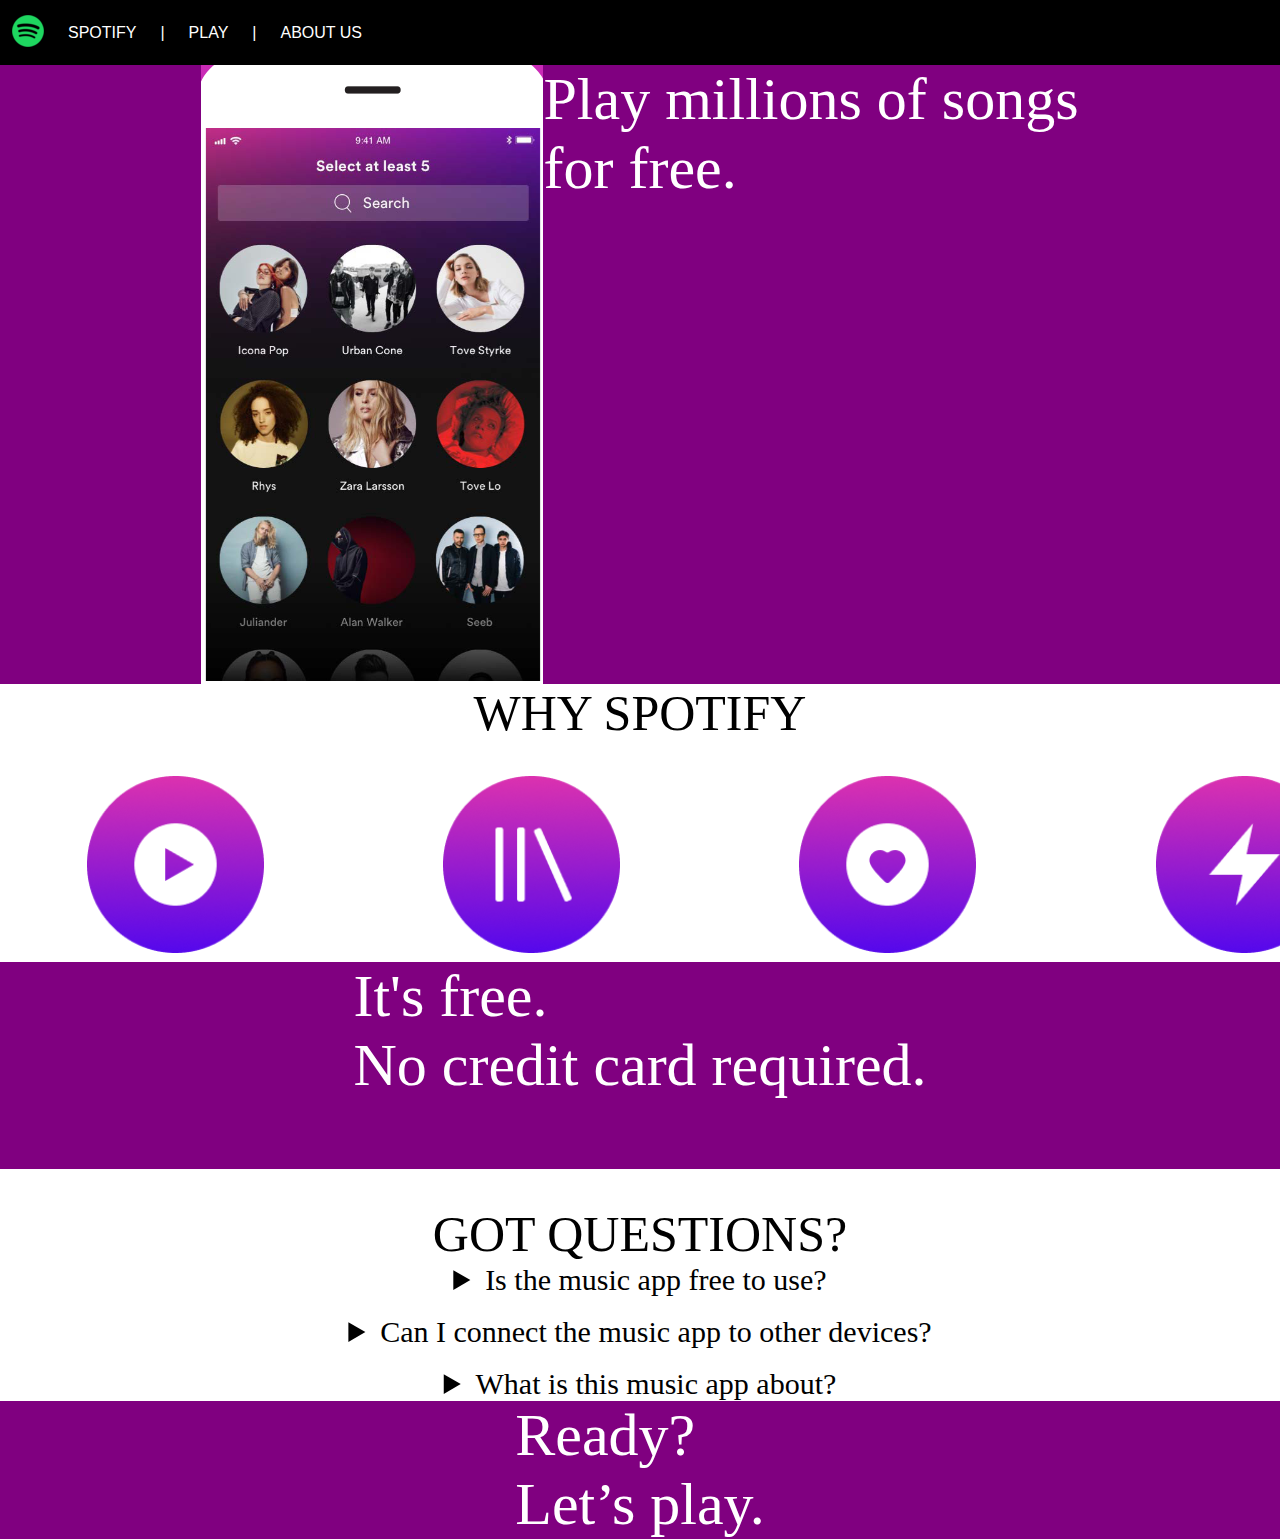
<file: index.html>
<!DOCTYPE html>
<html lang="en">
<head>
    <meta charset="UTF-8">
    <meta name="viewport" content="width=device-width, initial-scale=1.0">
    <title>SPOTIFY</title>
    <link rel="stylesheet" href="soptify.css">
</head>
<body>
    <div class="left-border"></div>
    <div class="right-border"></div>
<nav>
   
    <ul> 
      <li><img src="download.png"></li>
      <li><span>SPOTIFY</span></li>
      <li>|</li>
      <li><a href="music.html" onclick="alert('YOUR NOW LOGED IN INTO GUEST SESSION')">PLAY</a></li>
      <li>|</li>
      <li><a href="about.html">ABOUT US</a></li><br><br><br>
    </ul>
    </nav></body>
</nav>
<div class="gi">
    <img src="Screenshot (17).png"><br><br><br>
   <div class="hor">Play millions of songs<br> for free.</div></div>
<div class="fr"><div class="yu"><p>WHY SPOTIFY</p></div>
    <img src="Screenshot (18).png">
</div>
<div class="goat">
   It's free.<br>
        No credit card required.<br><br>
  
</div><br><br>
<div class="yu"> <p>GOT QUESTIONS?</p></div>
<div class="bom">
   
    <details>
    <summary>Is the music app free to use?</summary>
  <p>Yes, the app offers a free version with basic features. However, there may be premium subscription options that provide additional benefits, such as ad-free listening, offline downloads, and higher audio quality.<p></details><br>
   <details> <summary>Can I connect the music app to other devices?</summary></p>
  <p>Yes, the app offers a free version with basic features. However, there may be premium subscription options that provide additional benefits, such as ad-free listening, offline downloads, and higher audio quality.<p><br><br></details><br>
    <details> <summary>What is this music app about?</summary></p>
        <p>The music app is a platform that allows users to discover, stream, and organize their favorite music. It provides access to a vast library of songs, albums, and playlists across different genres.<p><br><br></details>
  </div>
<div class="ft">
    <a href="music.html">Ready?<br> Let’s play. </a>
</div>
</body>
</html>
</file>
<file: soptify.css>
*{
    margin: 0;
    padding:0;
}
nav{
        font-family: "Varela Round", sans-serif;
        font-weight: 400;
        font-style: normal;
      
      }
      
      
nav ul{
        display: flex;
       list-style-type: none;
       height: 65px;
       align-items: center;
       font: bold;
       color: white;
       background-color: black;
      
      }
nav ul li{
    padding: 0 12px;
}
    .rat{
        padding: 0 8px;
    }
a{
    text-decoration: none;
    color: white;
    font: bold;
}
.toy{
    size: 1px;
}
.gi{
    display: flex;
   justify-content: center;
   background-color:purple;
 color: white;
font-size:60px;
}


.sig{display: inline-block;
outline: none;
cursor: pointer;
font-size: 14px;
line-height: 1;
border-radius: 500px;
transition-property: background-color,border-color,color,box-shadow,filter;
transition-duration: .3s;
border: 1px solid transparent;
letter-spacing: 2px;
min-width: 160px;
text-transform: uppercase;
white-space: normal;
font-weight: 700;
text-align: center;
padding: 17px 48px;
color: #fff;
background-color: #1ED760;
height: 48px;}
.yu{
    display: flex;
    background-color: white;
    font-size: 50px;
    color: black;
    justify-content: center;
}

.goat{
    display: flex;
    background-color: purple;
    font-size: 60px;
    color: white;
    justify-content: center;
}
details{
    color: black;
    justify-content: center;
    display: flex;
    font-size: 30px; 
    cursor: pointer;
}
   .ft{
    display: flex;
    justify-content: center;
    background-color:purple;
  color: white;
 font-size:60px;
   }
   @media screen and (max-width: 768px) {
    nav ul {
        flex-direction: column;
        text-align: center;
    }

    nav li {
        margin: 10px 0;
    }

    .gi img {
        width: 100%;
    }

    .fr img {
        width: 100%;
    }

    .goat, .bom {
        font-size: 16px;
    }

    .gi .hor {
        display: none; 
    }
}
</file>
